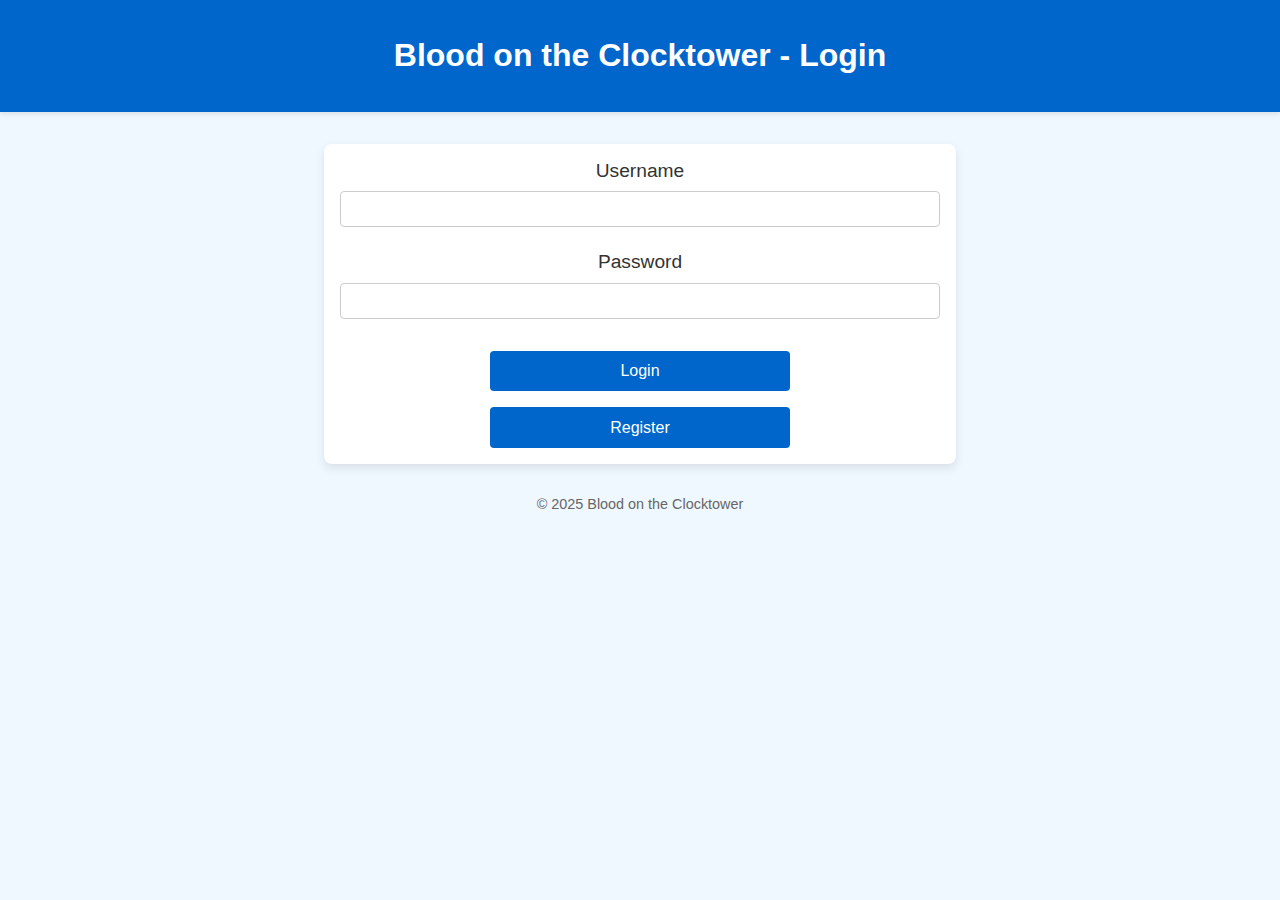
<file: index.html>
<!DOCTYPE html>
<html lang="en">
<head>
    <meta charset="UTF-8">
    <title>Login</title>
    <link rel="stylesheet" href="styles.css">
</head>
<body>
    <header>
        <h1>Blood on the Clocktower - Login</h1>
    </header>

    <main>
        <form action="/login" method="post" class="form-container">
            <div class="form-group">
                <label for="username">Username</label>
                <input type="text" id="username" name="username" required>
            </div>

            <div class="form-group">
                <label for="password">Password</label>
                <input type="password" id="password" name="password" required>
            </div>

            <button type="submit" class="submit-btn">Login</button>
        </form>

        <div style="text-align:center; margin-top: 1em;">
            <button class="submit-btn" onclick="window.location.href='register.html'">Register</button>
        </div>
    </main>

    <footer>
        &copy; 2025 Blood on the Clocktower
    </footer>
</body>
</html>
</file>
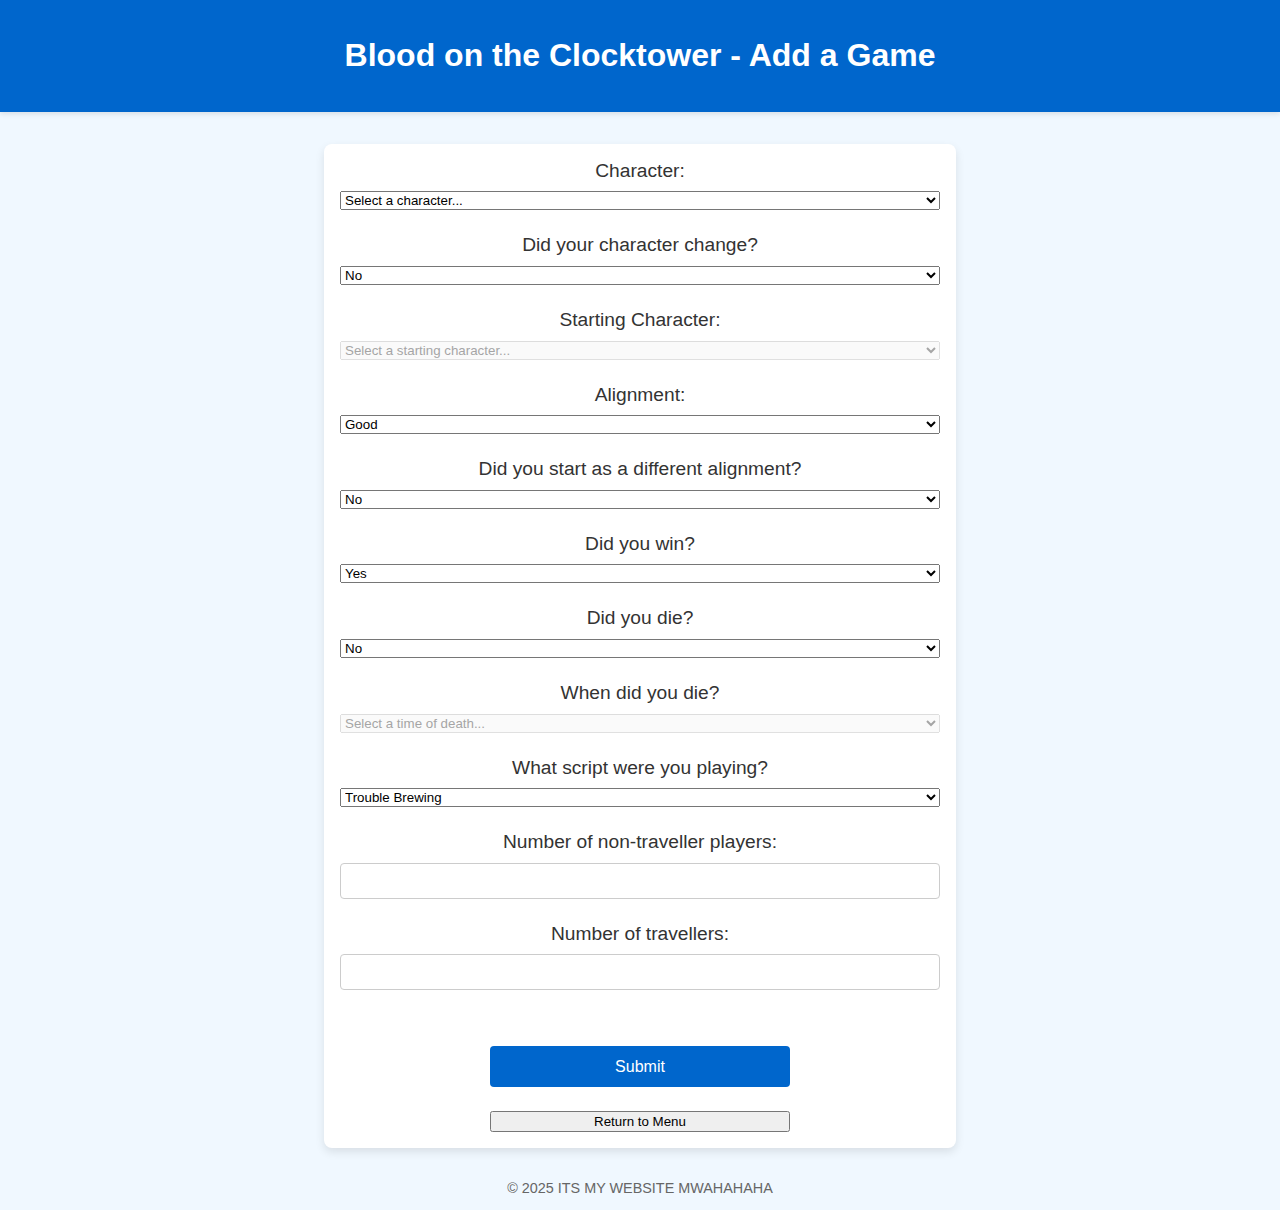
<file: addgame.html>
<!DOCTYPE html>
<html lang="en">
<head>
    <meta charset="UTF-8">
    <meta name="viewport" content="width=device-width, initial-scale=1.0">
    <title>Add a Game</title>
    <link rel="stylesheet" href="styles.css">

    <script>
        document.addEventListener("DOMContentLoaded", function () {
            fetch("character_type.csv")
                .then(response => response.text())
                .then(data => {
                    const lines = data.split("\n");
                    const dropdowns = document.querySelectorAll(".character-dropdown"); // Select all dropdowns
                    let currentOptGroup = null;

                    lines.forEach(line => {
                        const values = line.split(",").map(value => value.replace(/"/g, "").trim()); // Remove all quotes

                        if (values.length > 1) {
                            // Create a new optgroup
                            currentOptGroup = document.createElement("optgroup");
                            currentOptGroup.label = values[0];

                            dropdowns.forEach(select => {
                                const optGroupClone = currentOptGroup.cloneNode(true);
                                select.appendChild(optGroupClone);
                            });

                            // Add characters under the optgroup
                            values.slice(1).forEach(character => {
                                let option = document.createElement("option");
                                option.value = character;
                                option.textContent = character;

                                dropdowns.forEach(select => {
                                    select.appendChild(option.cloneNode(true));
                                });
                            });
                        }
                    });
                })
                .catch(error => console.error("Error loading characters:", error));
        });
       
        function toggleField(triggerId, targetId, disableValue) {
            var trigger = document.getElementById(triggerId);
            var target = document.getElementById(targetId);

            if (trigger.value === disableValue) {
                target.disabled = true;
                target.value = ""; // Clears the field
            } else {
                target.disabled = false;
            }
        }
    </script>

</head>
<body>
    <header>
        <h1>Blood on the Clocktower - Add a Game</h1>
    </header>
    <main>
        <form action="/submit" method="post" class="form-container">
            <div class="form-group">
                <label for="character">Character:</label>
                <select name="character" class="character-dropdown">
                    <option value="">Select a character...</option>
                </select>
            </div>

            <div class="form-group">
                <label for="character_change">Did your character change?</label>
                <select id="character_change" name="character_change" onchange="toggleField('character_change', 'starting_character', 'False')">
                    <option value="True">Yes</option>
                    <option value="False" selected>No</option>
                </select>
            </div>
            <div class="form-group">
                <label for="starting_character">Starting Character:</label>
                <select id="starting_character" name="starting_character" class="character-dropdown" disabled>
                    <option value="">Select a starting character...</option>
                </select>
            </div>

            <div class="form-group">
                <label for="alignment">Alignment:</label>
                <select id="alignment" name="alignment" required>
                    <option value="Good">Good</option>
                    <option value="Evil">Evil</option>
                </select>
            </div>


            <div class="form-group">
                <label for="alignment_change">Did you start as a different alignment?</label>
                <select id="alignment_change" name="alignment_change" required>
                    <option value="True">Yes</option>
                    <option value="False" selected>No</option>
                </select>
            </div>

            <div class="form-group">
                <label for="win">Did you win?</label>
                <select id="win" name="win" required>
                    <option value="True">Yes</option>
                    <option value="False">No</option>
                </select>
            </div>

            <div class="form-group">
                <label for="death">Did you die?</label>
                <select id="death" name="death" onchange="toggleField('death', 'death_type', 'False')" required>
                    <option value=True>Yes</option>
                    <option value=False selected>No</option>
                </select>
            </div>

            <div class="form-group">
                <label for="death_type">When did you die?</label>
                <select id="death_type" name="death_type" disabled>
                    <option value="">Select a time of death...</option>
                    <option value="Day">Day</option>
                    <option value="Night">Night</option>
                </select>
            </div>

            <div class="form-group">
                <label for="script_type">What script were you playing?</label>
                <select id="script_type" name="script_type" required>
                    <option value="tb">Trouble Brewing</option>
                    <option value="bmr">Bad Moon Rising</option>
                    <option value="snv">Sects and Violets</option>
                    <option value="custom">Custom</option>
                </select>
            </div>

            <div class="form-group">
                <label for="player_count">Number of non-traveller players:</label>
                <input type="number" id="player_count" name="player_count" min="5" max="15" required>
            </div>

            <div class="form-group">
                <label for="traveller_count">Number of travellers:</label>
                <input type="number" id="traveller_count" name="traveller_count" min="0" max="100" required>
            </div>

            <div id="error-message" style="color: red; text-align: center;">
                <script>
                    const params = new URLSearchParams(window.location.search);
                    if (params.has('login_error')) {
                        document.write("Invalid submission. Please try again.");
                    }
                </script>
            </div>

            <button type="submit" class="submit-btn">Submit</button>
            <button type="return" onclick="window.location.href='mainpage.html'">Return to Menu</button>
        </form>
    </main>
    <footer>
        <p>&copy; 2025 ITS MY WEBSITE MWAHAHAHA</p>
    </footer>
</body>
</html>
</file>
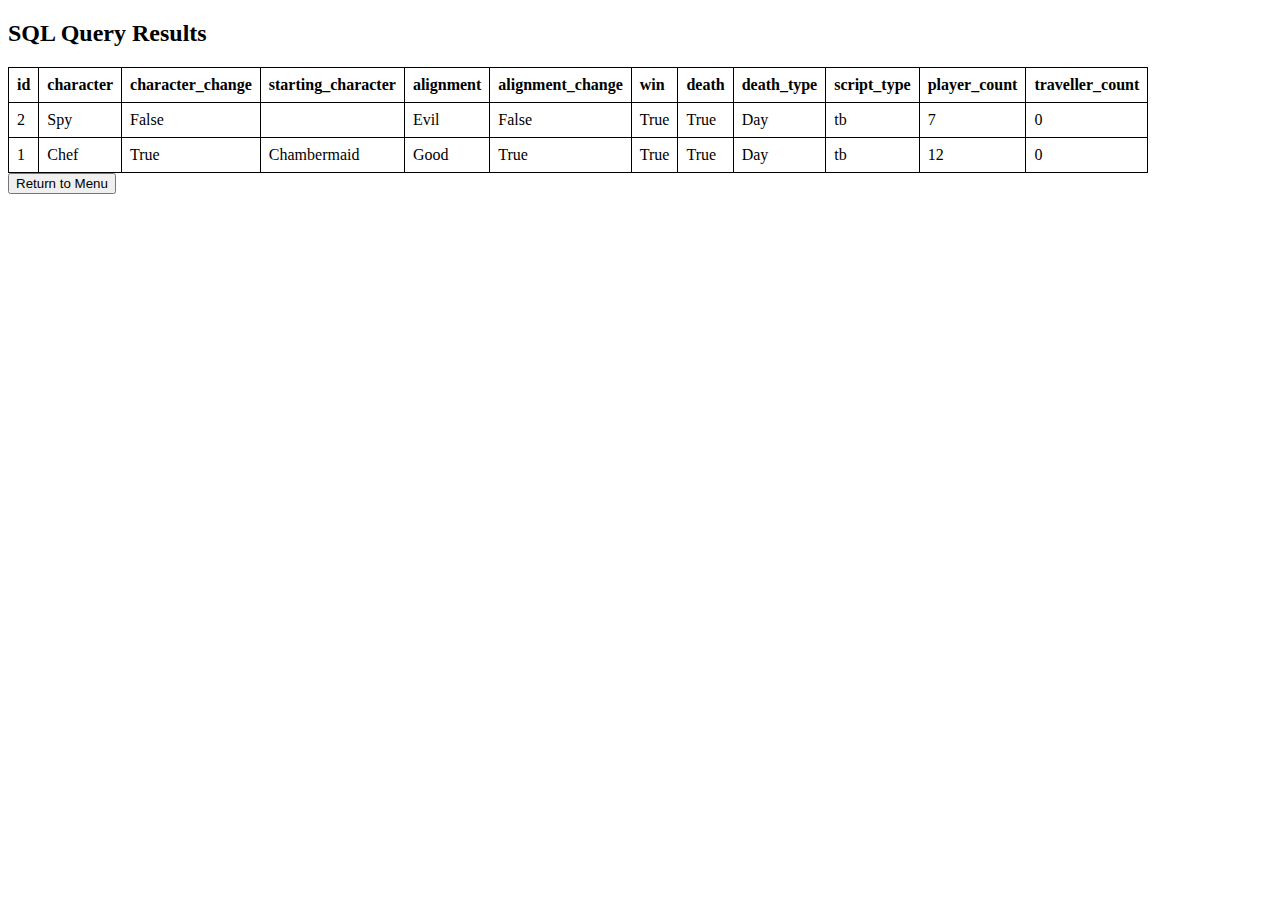
<file: blankpage.html>
<!DOCTYPE html>
            <html>
            <head>
                <title>SQL Query Results</title>
                <style>
                    table { border-collapse: collapse; width: 50%; }
                    th, td { border: 1px solid black; padding: 8px; text-align: left; }
                </style>
            </head>
            <body>
                <h2>SQL Query Results</h2>
                <table class="dataframe table table-striped">
  <thead>
    <tr style="text-align: center;">
      <th>id</th>
      <th>character</th>
      <th>character_change</th>
      <th>starting_character</th>
      <th>alignment</th>
      <th>alignment_change</th>
      <th>win</th>
      <th>death</th>
      <th>death_type</th>
      <th>script_type</th>
      <th>player_count</th>
      <th>traveller_count</th>
    </tr>
  </thead>
  <tbody>
    <tr>
      <td>2</td>
      <td>Spy</td>
      <td>False</td>
      <td></td>
      <td>Evil</td>
      <td>False</td>
      <td>True</td>
      <td>True</td>
      <td>Day</td>
      <td>tb</td>
      <td>7</td>
      <td>0</td>
    </tr>
    <tr>
      <td>1</td>
      <td>Chef</td>
      <td>True</td>
      <td>Chambermaid</td>
      <td>Good</td>
      <td>True</td>
      <td>True</td>
      <td>True</td>
      <td>Day</td>
      <td>tb</td>
      <td>12</td>
      <td>0</td>
    </tr>
  </tbody>
</table>
                <button onclick="window.location.href='mainpage.html'">Return to Menu</button>
            </body>
            </html>
</file>
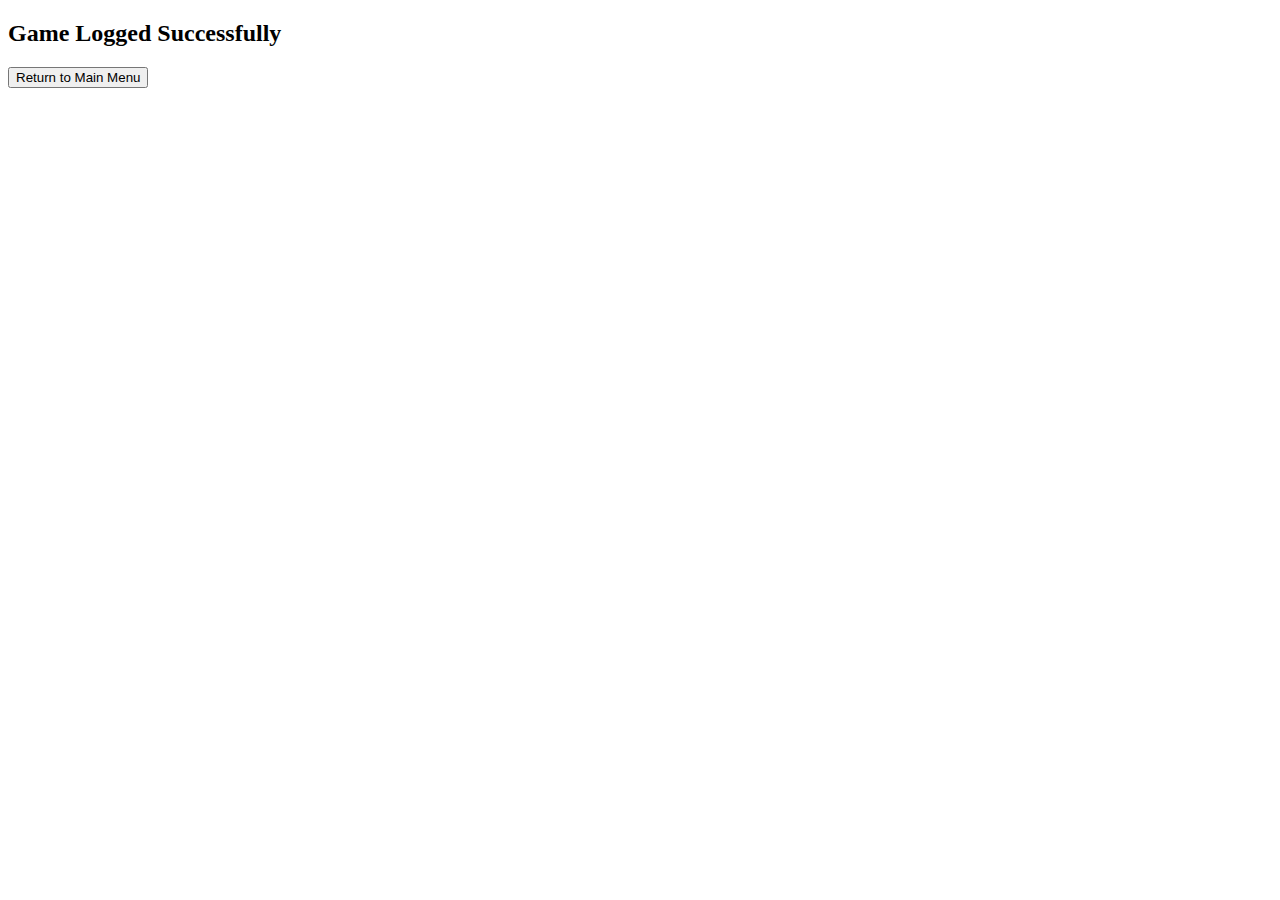
<file: confirmation.html>
<!DOCTYPE html>
<html lang="en">
<head>
    <meta charset="UTF-8">
    <title>Game Logged Successfully</title>
</head>
<body>
    <h2>Game Logged Successfully</h2>
    <button onclick="window.location.href='mainpage.html'">Return to Main Menu</button>
</body>
</html>
</file>
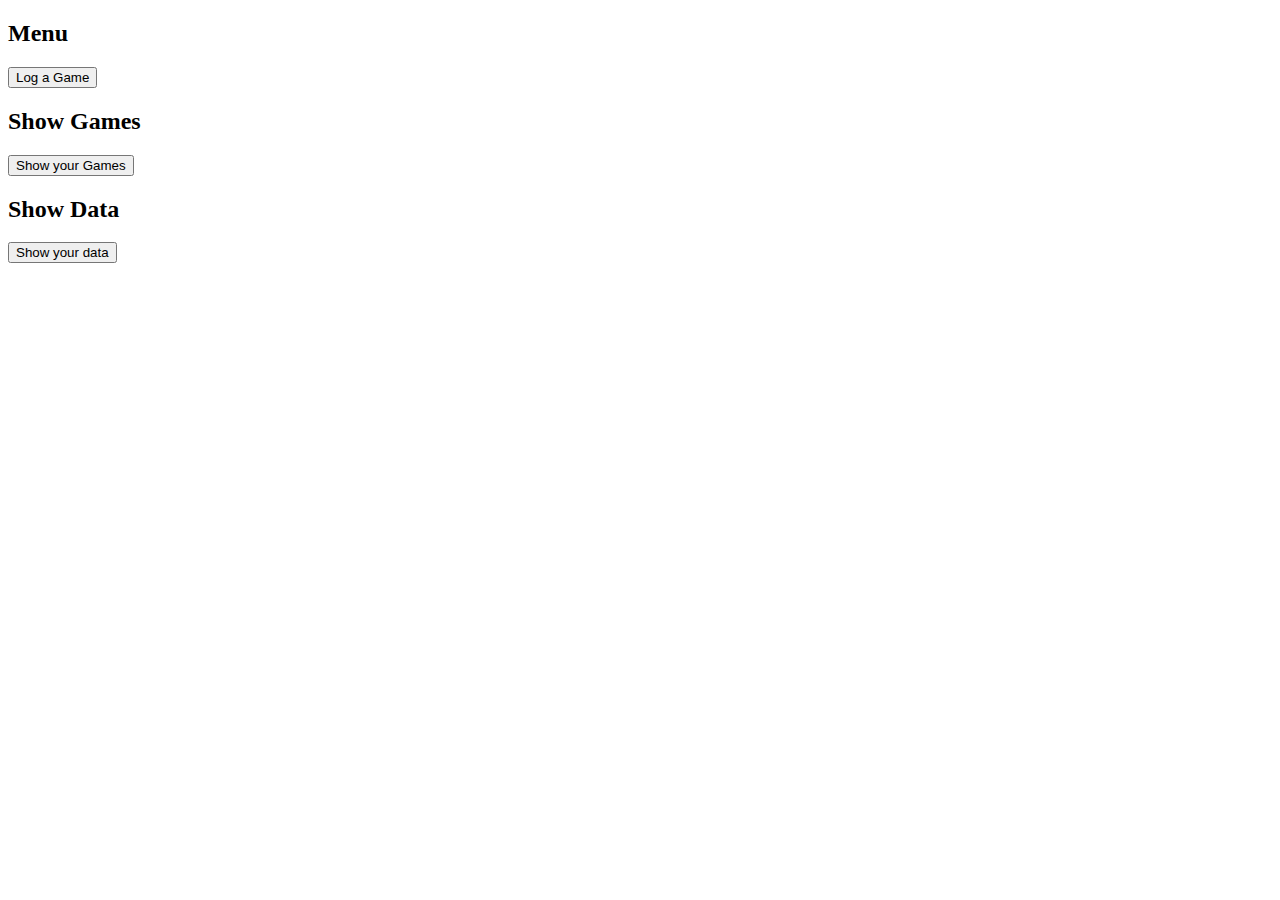
<file: mainpage.html>
<!DOCTYPE html>
<html lang="en">
<head>
    <meta charset="UTF-8">
    <title>Main Page</title>
    <script>
        function callReload() {
            fetch('/run_function.html')  // Send request to Python server
        }
        function callData() {
            fetch('/get_data.html')  // Send request to Python server
        }
    window.onload = function() {
            sessionStorage.setItem("reloadedback", "false");
            console.log("reloadedback reset to false");
        };
    </script>
</head>
<body>
    <h2>Menu</h2>
    <button onclick="window.location.href='addgame.html'">Log a Game</button>
    <h2>Show Games</h2>
    <button onclick="callReload(); window.location.href='tablegame.html';">Show your Games</button>
    <h2>Show Data</h2>
    <button onclick="callData(); window.location.href='showdata.html';">Show your data</button>
</body>
</html>
</file>
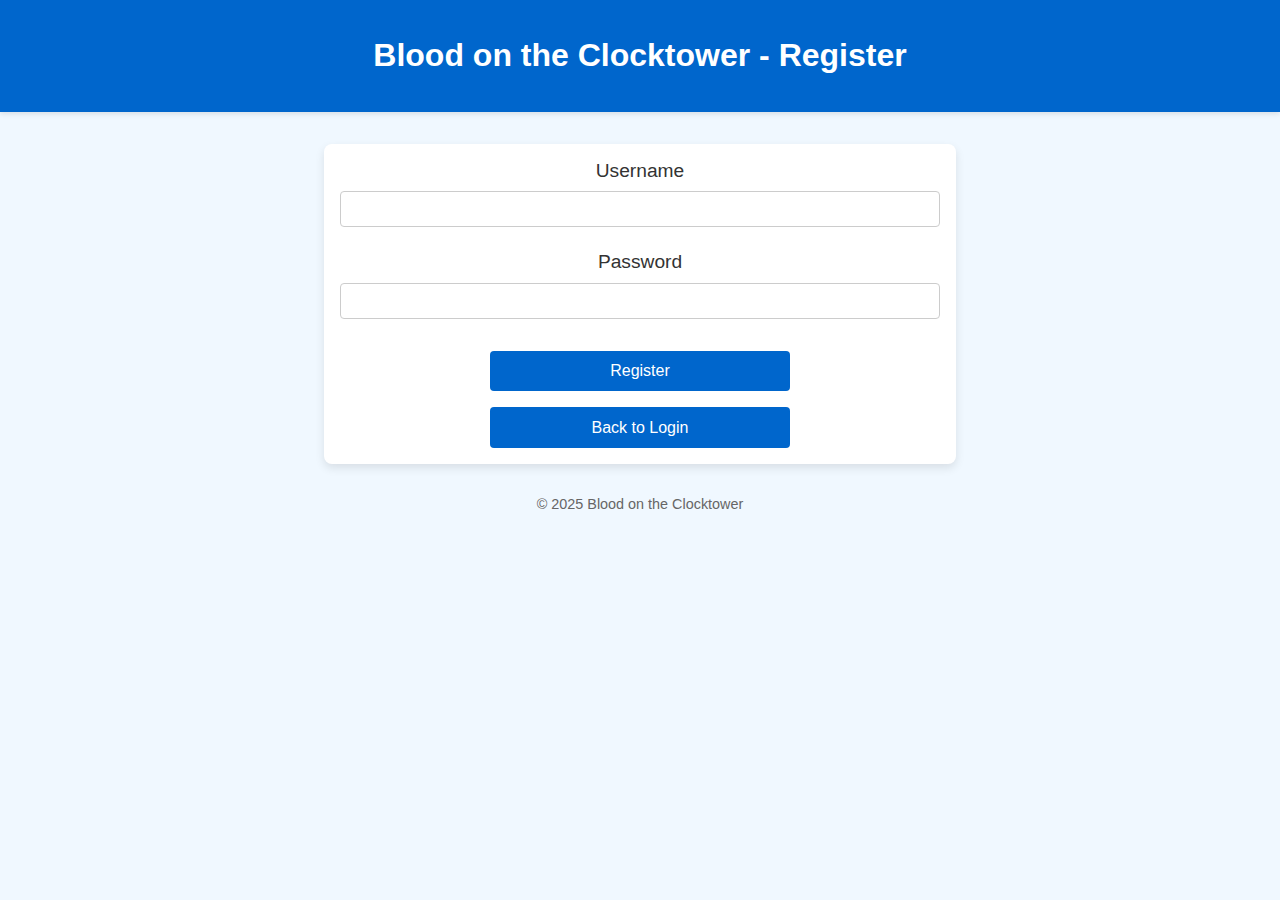
<file: register.html>
<!DOCTYPE html>
<html lang="en">
<head>
    <meta charset="UTF-8">
    <title>Register</title>
    <link rel="stylesheet" href="styles.css">
</head>
<body>
    <header>
        <h1>Blood on the Clocktower - Register</h1>
    </header>

    <main>
        <div id="error-message" style="display:none; color:red; text-align:center; margin-bottom:1em;">
        Registration failed. Please try again.
        </div>
        <form action="/register" method="post" class="form-container">
            <div class="form-group">
                <label for="username">Username</label>
                <input type="text" id="username" name="username" required>
            </div>

            <div class="form-group">
                <label for="password">Password</label>
                <input type="password" id="password" name="password" required>
            </div>

            <button type="submit" class="submit-btn">Register</button>
        </form>

        <div style="text-align:center; margin-top: 1em;">
            <button class="submit-btn" onclick="window.location.href='index.html'">Back to Login</button>
        </div>
    </main>

    <footer>
        &copy; 2025 Blood on the Clocktower
    </footer>
</body>
</html>
</file>
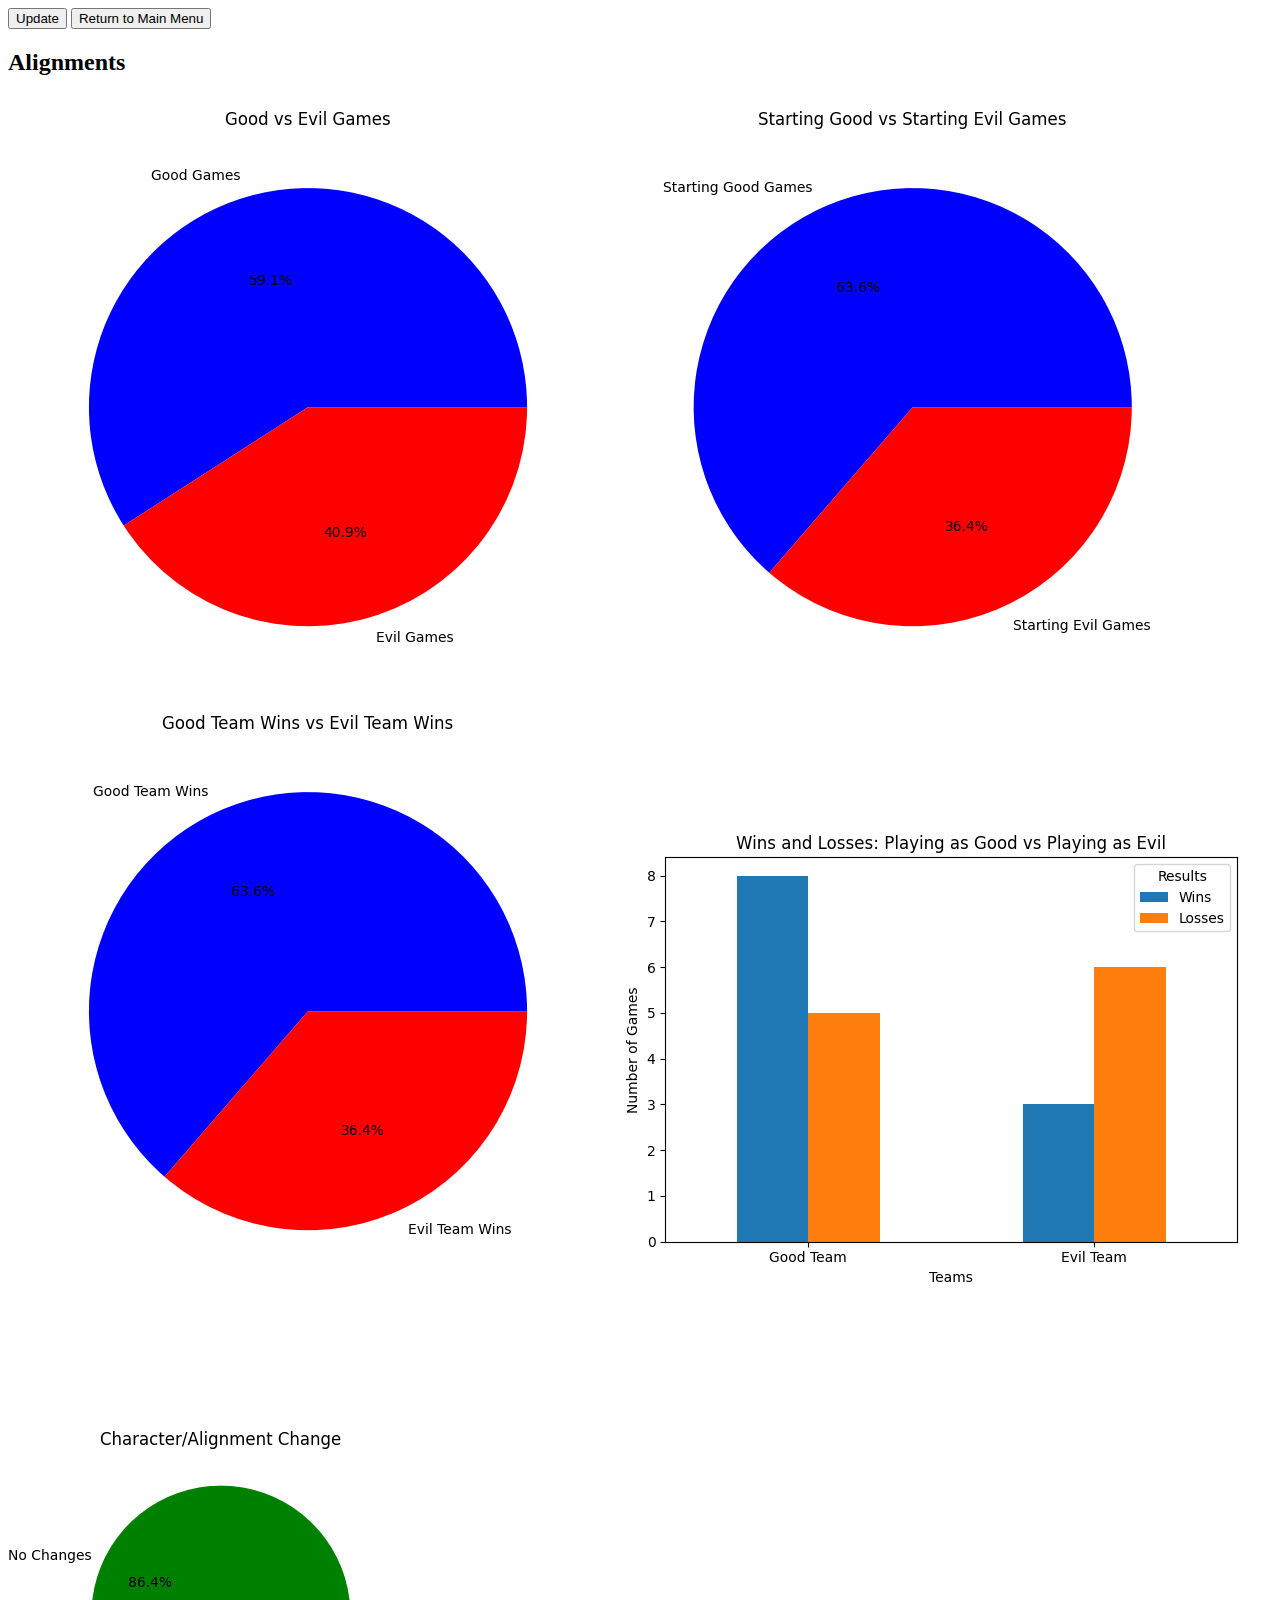
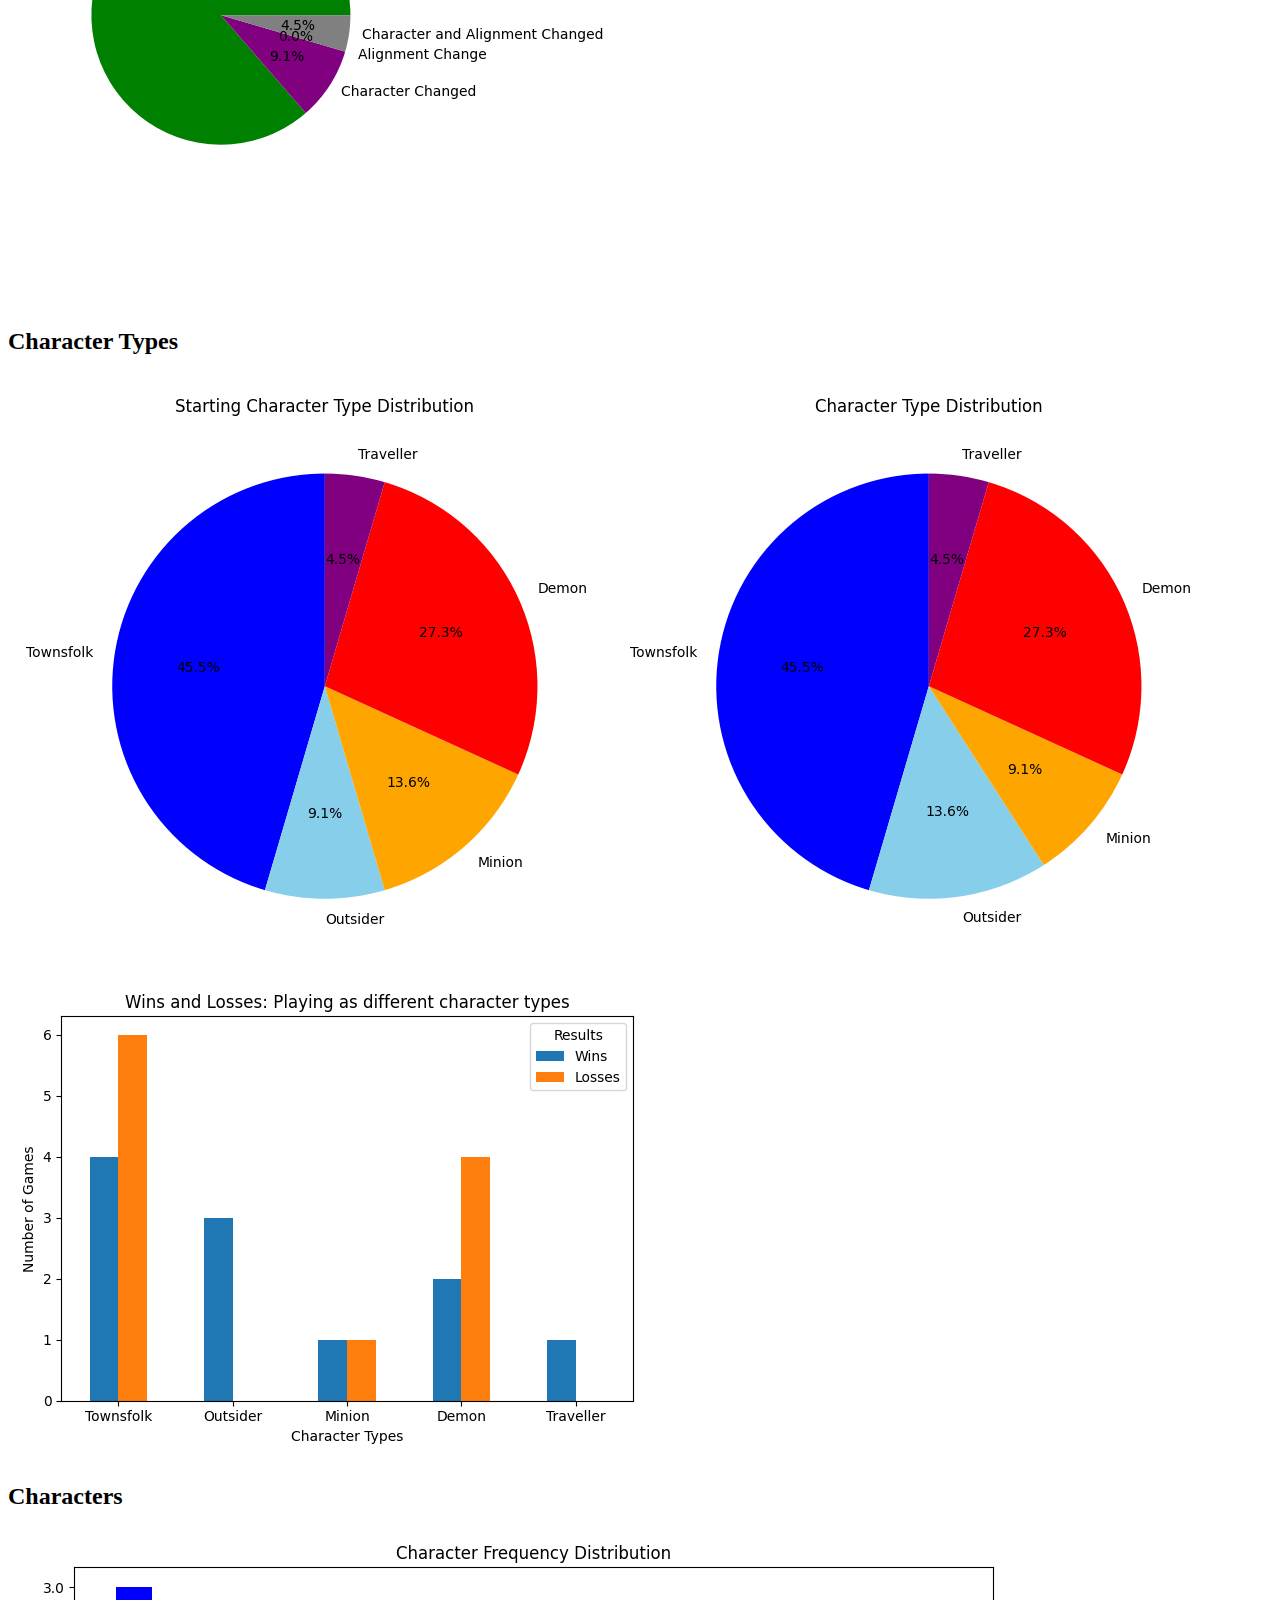
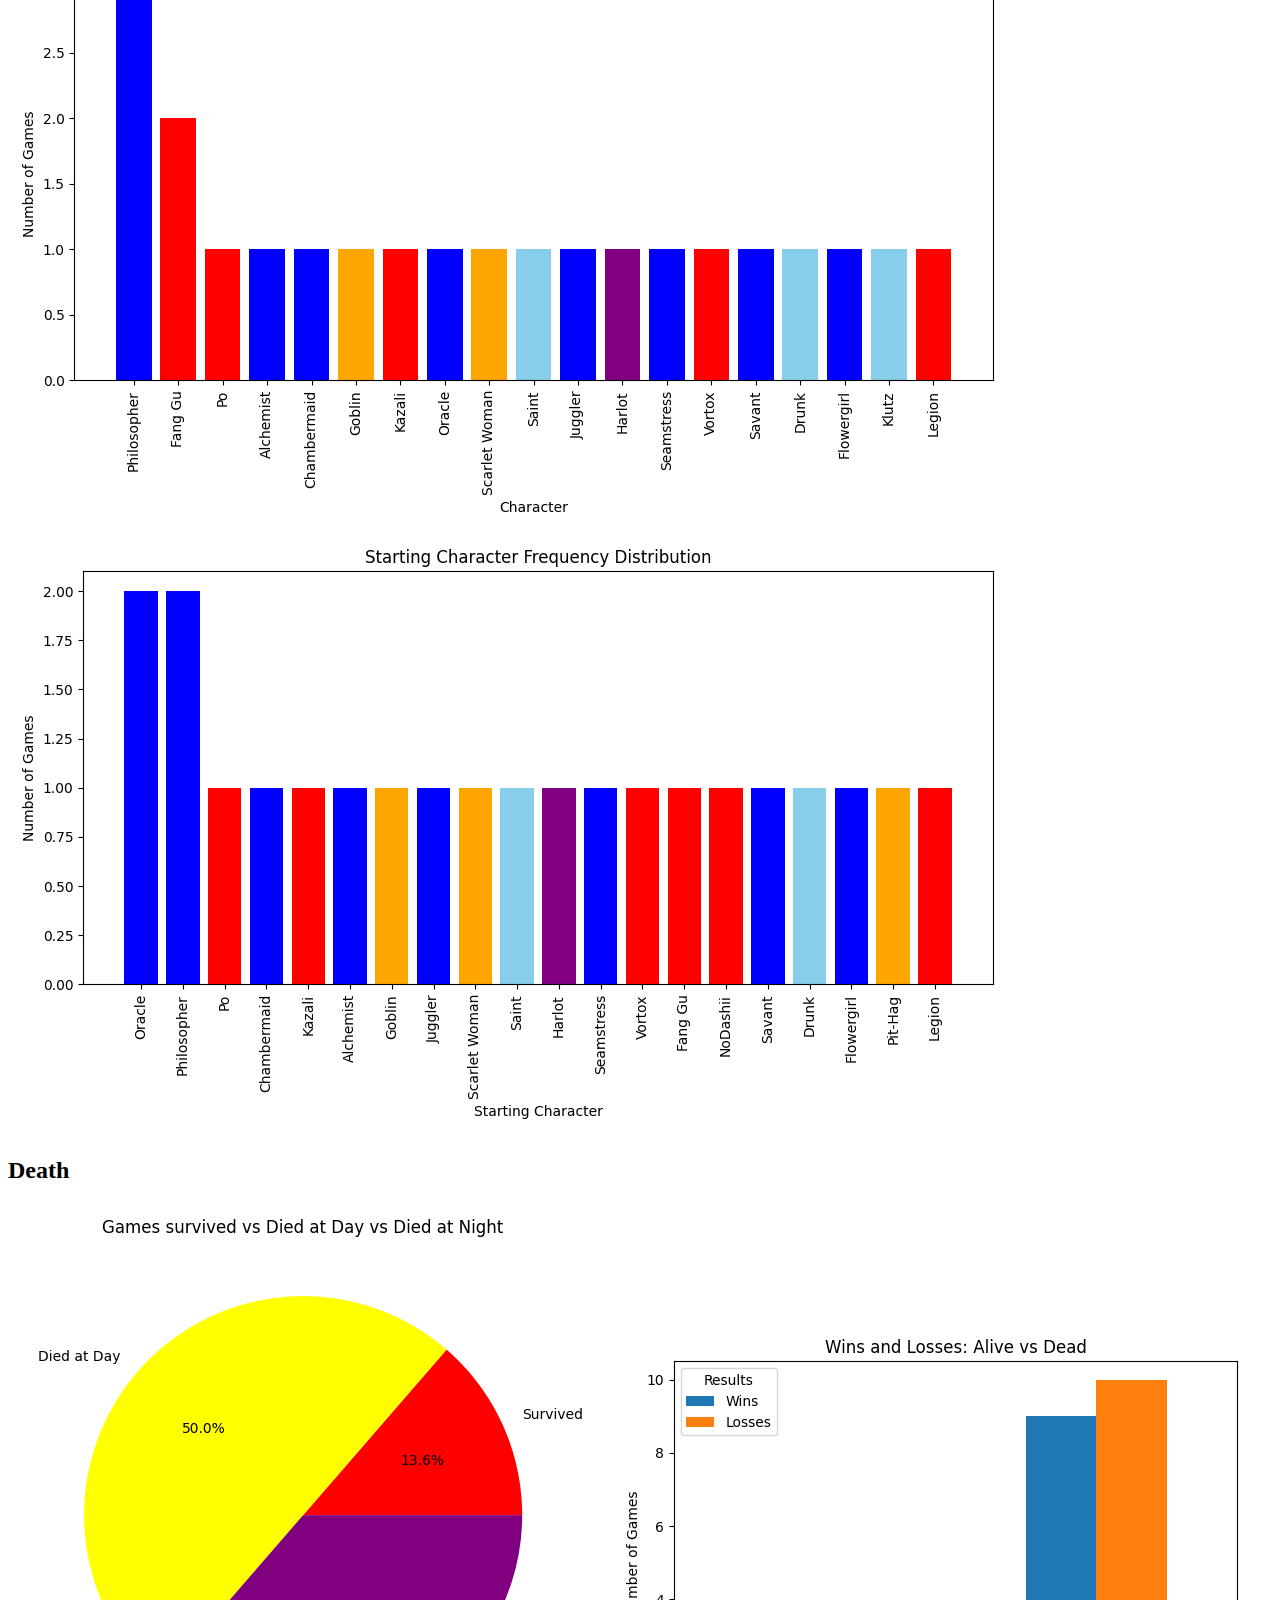
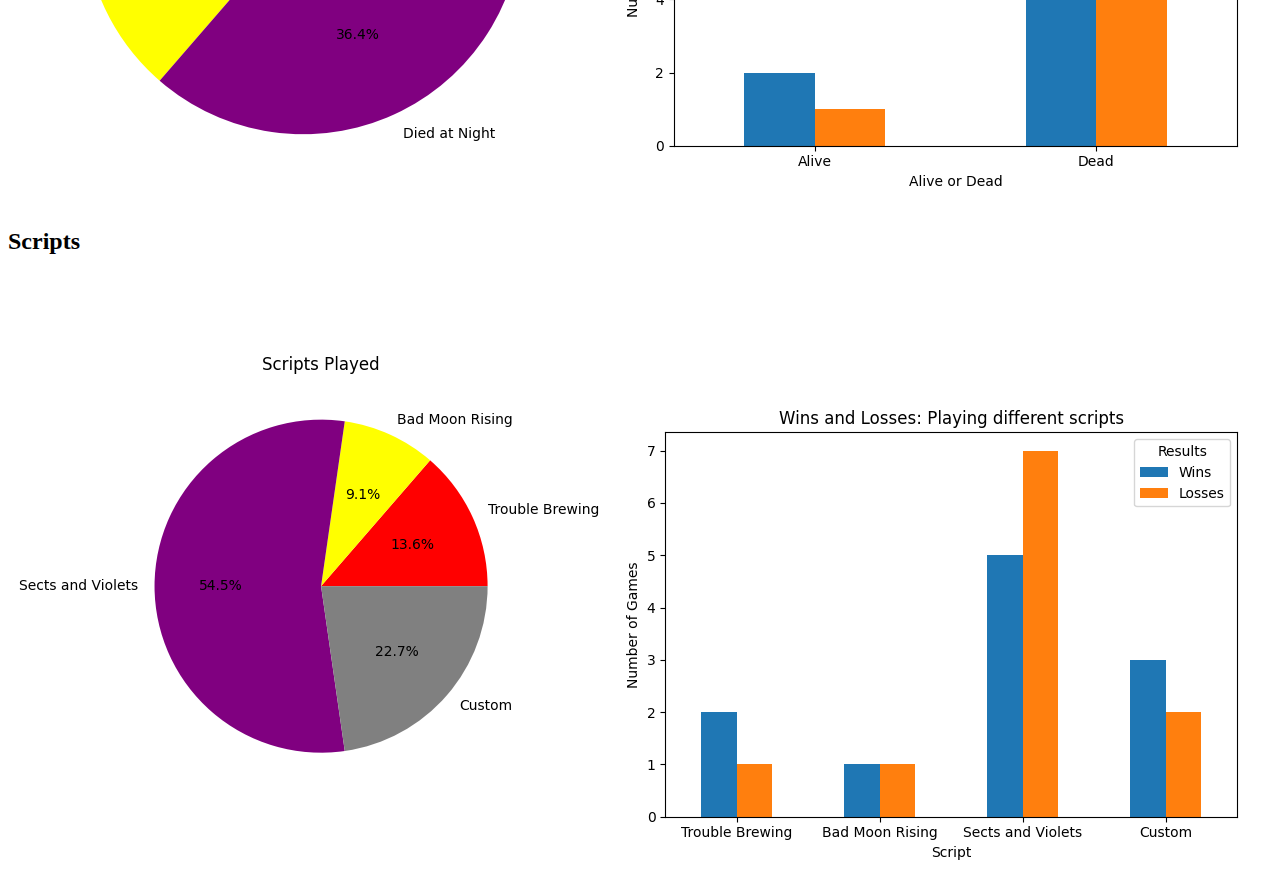
<file: showdata.html>
<!DOCTYPE html>
<html lang="en">
<head>
    <meta charset="UTF-8">
    <title>Main Page</title>
    <script>
        function callData() {
            fetch('/get_info.html')
            .then(response => response.json())
            .then(data => console.log("Server response:", data))
            .catch(error => console.error("Error:", error));
        }
        function refreshWithCacheBust() {
            callData(); // If you still want to fetch data before reloading
            const url = window.location.href.split('?')[0]; // Strip existing query params
            window.location.href = url + "?cacheBust=" + new Date().getTime();
        }
        window.onload = function () {
            if (!localStorage.getItem("reloaded")) {
            localStorage.setItem("reloaded", "true");
            refreshWithCacheBust
            }
        };
    </script>
</head>
<body>
    <div style="margin-bottom: 20px;">
        <button onclick="refreshWithCacheBust()">Update</button> 
        <button onclick="window.location.href='mainpage.html'">Return to Main Menu</button>
    </div>
    <h2>Alignments</h2>
    <img src="graphs/good_vs_evil_games.png" alt="Good vs Evil Games">
    <img src="graphs/starting_good_vs_starting_evil_games.png" alt="Good vs Evil Games">
    <img src="graphs/good_team_wins_vs_evil_team_wins.png" alt="Good Team Wins vs Evil Team Wins">
    <img src="graphs/wins_losses_alignment.png" alt="Wins/Losses as Good vs Wins/Losses as Evil">
    <img src="graphs/character_alignment_change.png" alt="Aligmment/Character Changes">
    <h2>Character Types</h2>
    <img src="graphs/starting_character_type_distribution.png" alt="Starting Character Type Distribution">
    <img src="graphs/character_type_distribution.png" alt="Character Type Distribution">
    <img src="graphs/wins_losses_character_type.png" alt="Character Type Wins/Losses">
    <h2>Characters</h2>
    <img src="graphs/character_frequency.png" alt="Character Played Distribution">
    <img src="graphs/starting_character_frequency.png" alt="Starting Character Played Distribution">
    <h2>Death</h2>
    <img src="graphs/death_type.png" alt="Games survived vs Died at Day vs Died at Night">
    <img src="graphs/wins_losses_death_status.png" alt="Wins/Losses while alive/dead">
    <h2>Scripts</h2>
    <img src="graphs/scripts_played.png" alt="Scripts Played">
    <img src="graphs/wins_losses_scripts.png" alt="Wins/Losses on each script">

</body>
</html>
</file>
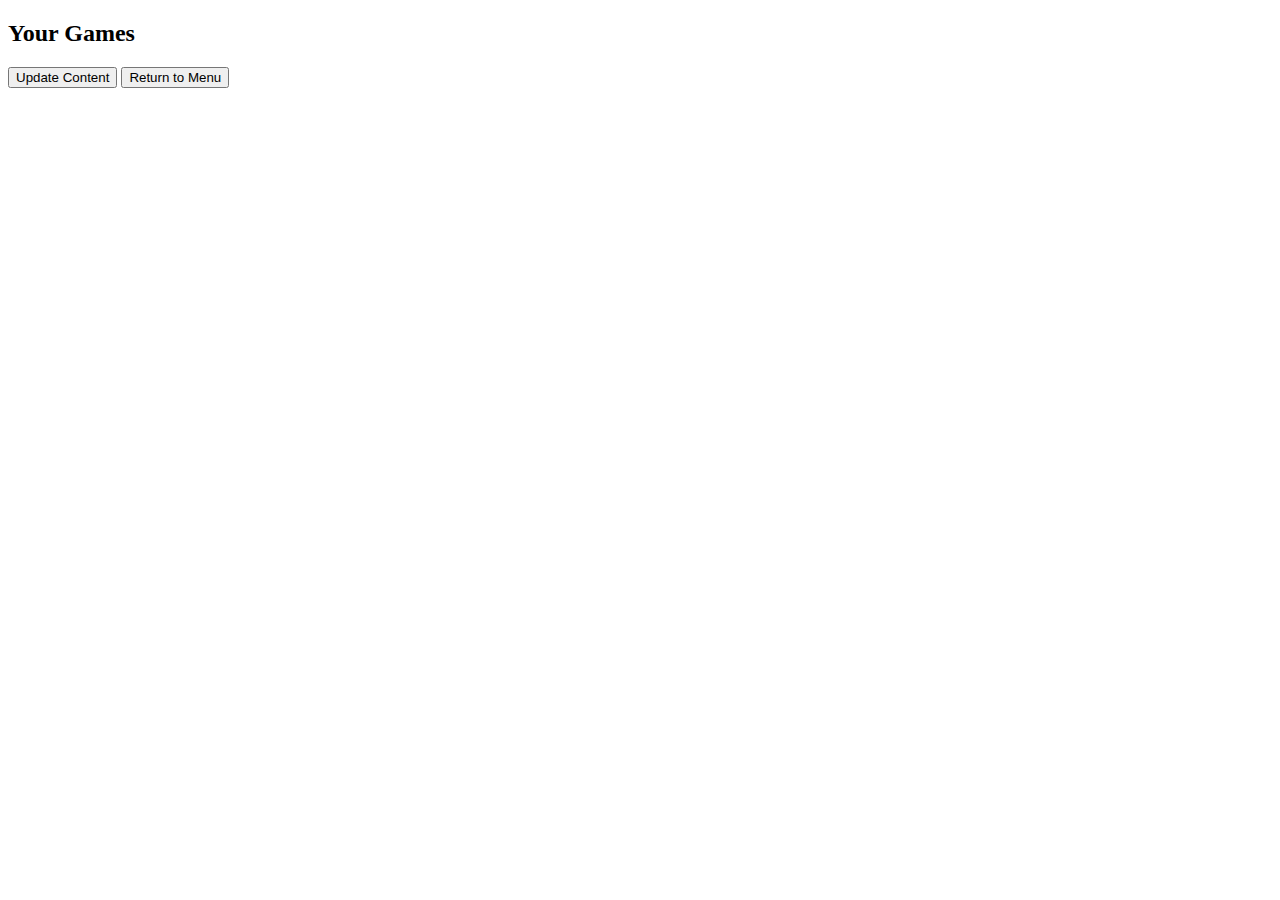
<file: tablegame.html>
<!DOCTYPE html>
    <html>
    <head>
        <title>Your Games</title>
                <style>
                    table { border-collapse: collapse; width: 50%; }
                    th, td { border: 1px solid black; padding: 8px; text-align: left; }
                </style>
                <script>
                    function deleteRow(rowId) {
                        fetch("/delete", {
                            method: "POST",
                            headers: {
                                "Content-Type": "application/json"
                            },
                            body: JSON.stringify({ id: rowId })
                        })
                        .then(response => response.text())
                        .then(data => console.log(`Deleted row ${rowId}: ${data}`));
                    }

                    function updateContent() {
                        fetch("updated_content.html")
                            .then(response => response.text())
                            .then(data => {
                                document.getElementById("content").innerHTML = data;
                            });
                    }
                    
                    function callReload() {
                        fetch('/run_function.html')  // Send request to Python server
                    }
                </script>
            </head>
            <body>
                <h2>Your Games</h2>
                    <div id="content">
                    <!-- Dynamically updated with games here -->
                    </div>
                <div style="margin-top: 20px;">
                    <button onclick="callReload();updateContent();">Update Content</button>
                    <button onclick="window.location.href='mainpage.html'">Return to Menu</button>
                </div>
            </body>
            </html>
</file>
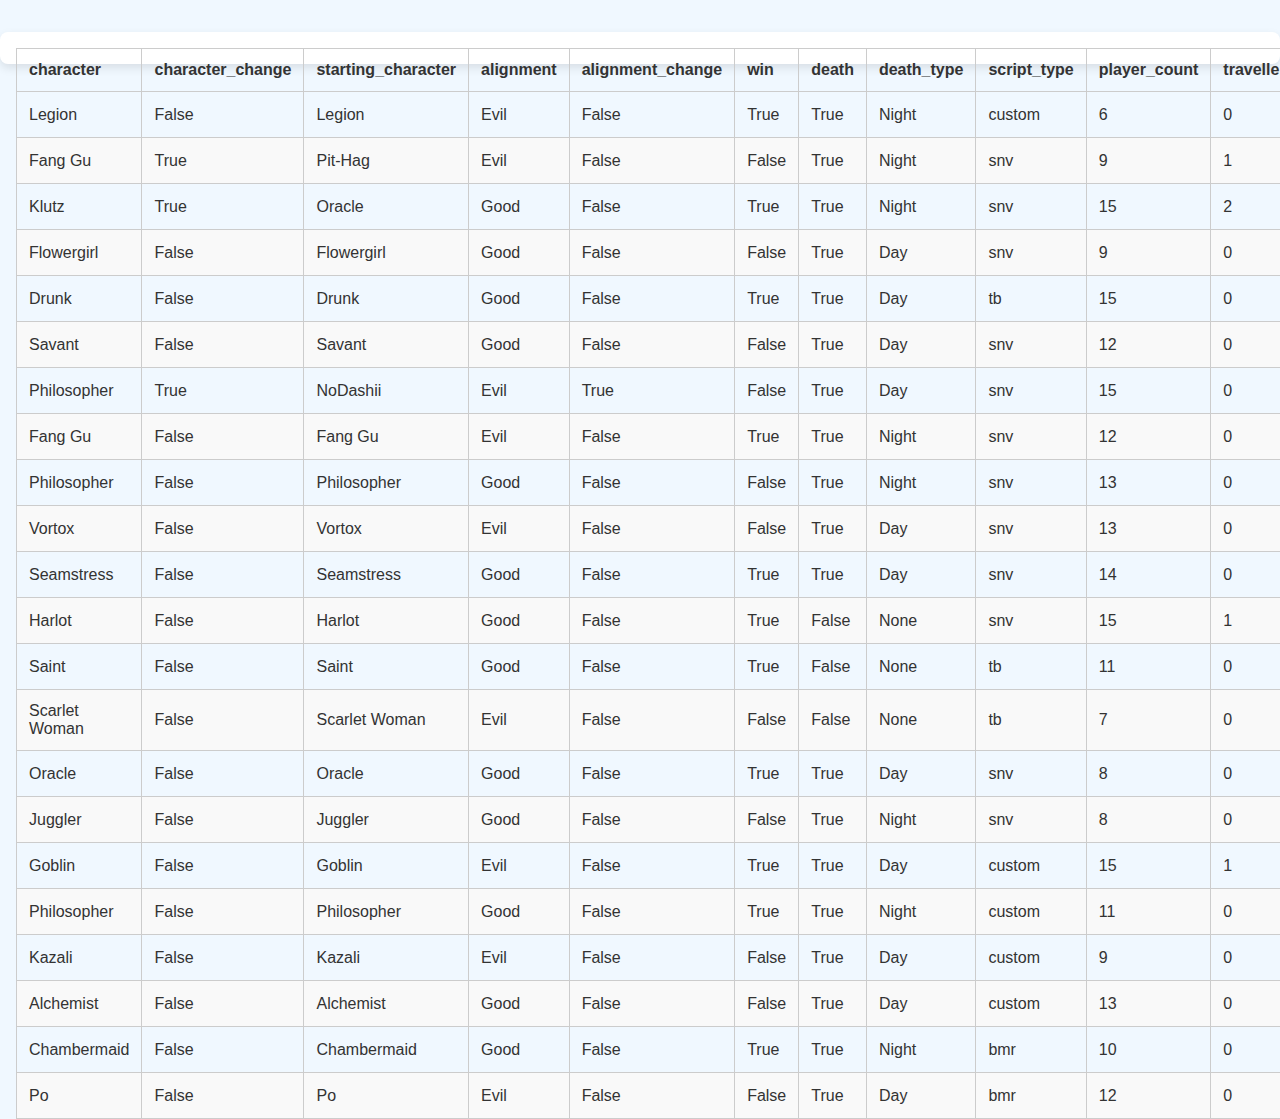
<file: updated_content.html>
<!DOCTYPE html>
                <html>
                <head>
                    <meta charset="UTF-8">
                    <title>Game Data</title>
                    <link rel="stylesheet" href="styles.css">
                    <style>
                        .table-striped th:nth-child(1),
                        .table-striped td:nth-child(1),
                        .table-striped th:nth-child(2),
                        .table-striped td:nth-child(2) {
                            display: none;
                        }
                        
                        table {
                            float: left;
                            width: 100%;
                            border-collapse: collapse;
                            margin-left: 0;
                            margin-right: auto;
                        }

                        th, td {
                            padding: 0.75em;
                            border: 1px solid #ccc;
                            text-align: left;
                        }

                        tr:nth-child(even) {
                            background-color: #f9f9f9;
                        }

                        tr:hover {
                            background-color: #e6f7ff;
                        }
                    </style>
                </head>
                <body>
                    <main class="table">
                        <table class="dataframe table table-striped">
  <thead>
    <tr style="text-align: center;">
      <th>id</th>
      <th>username</th>
      <th>character</th>
      <th>character_change</th>
      <th>starting_character</th>
      <th>alignment</th>
      <th>alignment_change</th>
      <th>win</th>
      <th>death</th>
      <th>death_type</th>
      <th>script_type</th>
      <th>player_count</th>
      <th>traveller_count</th>
      <th>Delete</th>
    </tr>
  </thead>
  <tbody>
    <tr>
      <td>27</td>
      <td>username</td>
      <td>Legion</td>
      <td>False</td>
      <td>Legion</td>
      <td>Evil</td>
      <td>False</td>
      <td>True</td>
      <td>True</td>
      <td>Night</td>
      <td>custom</td>
      <td>6</td>
      <td>0</td>
      <td><button onclick="deleteRow(27);callReload();updateContent();">Delete</button></td>
    </tr>
    <tr>
      <td>26</td>
      <td>username</td>
      <td>Fang Gu</td>
      <td>True</td>
      <td>Pit-Hag</td>
      <td>Evil</td>
      <td>False</td>
      <td>False</td>
      <td>True</td>
      <td>Night</td>
      <td>snv</td>
      <td>9</td>
      <td>1</td>
      <td><button onclick="deleteRow(26);callReload();updateContent();">Delete</button></td>
    </tr>
    <tr>
      <td>25</td>
      <td>username</td>
      <td>Klutz</td>
      <td>True</td>
      <td>Oracle</td>
      <td>Good</td>
      <td>False</td>
      <td>True</td>
      <td>True</td>
      <td>Night</td>
      <td>snv</td>
      <td>15</td>
      <td>2</td>
      <td><button onclick="deleteRow(25);callReload();updateContent();">Delete</button></td>
    </tr>
    <tr>
      <td>24</td>
      <td>username</td>
      <td>Flowergirl</td>
      <td>False</td>
      <td>Flowergirl</td>
      <td>Good</td>
      <td>False</td>
      <td>False</td>
      <td>True</td>
      <td>Day</td>
      <td>snv</td>
      <td>9</td>
      <td>0</td>
      <td><button onclick="deleteRow(24);callReload();updateContent();">Delete</button></td>
    </tr>
    <tr>
      <td>23</td>
      <td>username</td>
      <td>Drunk</td>
      <td>False</td>
      <td>Drunk</td>
      <td>Good</td>
      <td>False</td>
      <td>True</td>
      <td>True</td>
      <td>Day</td>
      <td>tb</td>
      <td>15</td>
      <td>0</td>
      <td><button onclick="deleteRow(23);callReload();updateContent();">Delete</button></td>
    </tr>
    <tr>
      <td>22</td>
      <td>username</td>
      <td>Savant</td>
      <td>False</td>
      <td>Savant</td>
      <td>Good</td>
      <td>False</td>
      <td>False</td>
      <td>True</td>
      <td>Day</td>
      <td>snv</td>
      <td>12</td>
      <td>0</td>
      <td><button onclick="deleteRow(22);callReload();updateContent();">Delete</button></td>
    </tr>
    <tr>
      <td>21</td>
      <td>username</td>
      <td>Philosopher</td>
      <td>True</td>
      <td>NoDashii</td>
      <td>Evil</td>
      <td>True</td>
      <td>False</td>
      <td>True</td>
      <td>Day</td>
      <td>snv</td>
      <td>15</td>
      <td>0</td>
      <td><button onclick="deleteRow(21);callReload();updateContent();">Delete</button></td>
    </tr>
    <tr>
      <td>20</td>
      <td>username</td>
      <td>Fang Gu</td>
      <td>False</td>
      <td>Fang Gu</td>
      <td>Evil</td>
      <td>False</td>
      <td>True</td>
      <td>True</td>
      <td>Night</td>
      <td>snv</td>
      <td>12</td>
      <td>0</td>
      <td><button onclick="deleteRow(20);callReload();updateContent();">Delete</button></td>
    </tr>
    <tr>
      <td>19</td>
      <td>username</td>
      <td>Philosopher</td>
      <td>False</td>
      <td>Philosopher</td>
      <td>Good</td>
      <td>False</td>
      <td>False</td>
      <td>True</td>
      <td>Night</td>
      <td>snv</td>
      <td>13</td>
      <td>0</td>
      <td><button onclick="deleteRow(19);callReload();updateContent();">Delete</button></td>
    </tr>
    <tr>
      <td>18</td>
      <td>username</td>
      <td>Vortox</td>
      <td>False</td>
      <td>Vortox</td>
      <td>Evil</td>
      <td>False</td>
      <td>False</td>
      <td>True</td>
      <td>Day</td>
      <td>snv</td>
      <td>13</td>
      <td>0</td>
      <td><button onclick="deleteRow(18);callReload();updateContent();">Delete</button></td>
    </tr>
    <tr>
      <td>17</td>
      <td>username</td>
      <td>Seamstress</td>
      <td>False</td>
      <td>Seamstress</td>
      <td>Good</td>
      <td>False</td>
      <td>True</td>
      <td>True</td>
      <td>Day</td>
      <td>snv</td>
      <td>14</td>
      <td>0</td>
      <td><button onclick="deleteRow(17);callReload();updateContent();">Delete</button></td>
    </tr>
    <tr>
      <td>16</td>
      <td>username</td>
      <td>Harlot</td>
      <td>False</td>
      <td>Harlot</td>
      <td>Good</td>
      <td>False</td>
      <td>True</td>
      <td>False</td>
      <td>None</td>
      <td>snv</td>
      <td>15</td>
      <td>1</td>
      <td><button onclick="deleteRow(16);callReload();updateContent();">Delete</button></td>
    </tr>
    <tr>
      <td>14</td>
      <td>username</td>
      <td>Saint</td>
      <td>False</td>
      <td>Saint</td>
      <td>Good</td>
      <td>False</td>
      <td>True</td>
      <td>False</td>
      <td>None</td>
      <td>tb</td>
      <td>11</td>
      <td>0</td>
      <td><button onclick="deleteRow(14);callReload();updateContent();">Delete</button></td>
    </tr>
    <tr>
      <td>13</td>
      <td>username</td>
      <td>Scarlet Woman</td>
      <td>False</td>
      <td>Scarlet Woman</td>
      <td>Evil</td>
      <td>False</td>
      <td>False</td>
      <td>False</td>
      <td>None</td>
      <td>tb</td>
      <td>7</td>
      <td>0</td>
      <td><button onclick="deleteRow(13);callReload();updateContent();">Delete</button></td>
    </tr>
    <tr>
      <td>12</td>
      <td>username</td>
      <td>Oracle</td>
      <td>False</td>
      <td>Oracle</td>
      <td>Good</td>
      <td>False</td>
      <td>True</td>
      <td>True</td>
      <td>Day</td>
      <td>snv</td>
      <td>8</td>
      <td>0</td>
      <td><button onclick="deleteRow(12);callReload();updateContent();">Delete</button></td>
    </tr>
    <tr>
      <td>11</td>
      <td>username</td>
      <td>Juggler</td>
      <td>False</td>
      <td>Juggler</td>
      <td>Good</td>
      <td>False</td>
      <td>False</td>
      <td>True</td>
      <td>Night</td>
      <td>snv</td>
      <td>8</td>
      <td>0</td>
      <td><button onclick="deleteRow(11);callReload();updateContent();">Delete</button></td>
    </tr>
    <tr>
      <td>10</td>
      <td>username</td>
      <td>Goblin</td>
      <td>False</td>
      <td>Goblin</td>
      <td>Evil</td>
      <td>False</td>
      <td>True</td>
      <td>True</td>
      <td>Day</td>
      <td>custom</td>
      <td>15</td>
      <td>1</td>
      <td><button onclick="deleteRow(10);callReload();updateContent();">Delete</button></td>
    </tr>
    <tr>
      <td>9</td>
      <td>username</td>
      <td>Philosopher</td>
      <td>False</td>
      <td>Philosopher</td>
      <td>Good</td>
      <td>False</td>
      <td>True</td>
      <td>True</td>
      <td>Night</td>
      <td>custom</td>
      <td>11</td>
      <td>0</td>
      <td><button onclick="deleteRow(9);callReload();updateContent();">Delete</button></td>
    </tr>
    <tr>
      <td>8</td>
      <td>username</td>
      <td>Kazali</td>
      <td>False</td>
      <td>Kazali</td>
      <td>Evil</td>
      <td>False</td>
      <td>False</td>
      <td>True</td>
      <td>Day</td>
      <td>custom</td>
      <td>9</td>
      <td>0</td>
      <td><button onclick="deleteRow(8);callReload();updateContent();">Delete</button></td>
    </tr>
    <tr>
      <td>7</td>
      <td>username</td>
      <td>Alchemist</td>
      <td>False</td>
      <td>Alchemist</td>
      <td>Good</td>
      <td>False</td>
      <td>False</td>
      <td>True</td>
      <td>Day</td>
      <td>custom</td>
      <td>13</td>
      <td>0</td>
      <td><button onclick="deleteRow(7);callReload();updateContent();">Delete</button></td>
    </tr>
    <tr>
      <td>6</td>
      <td>username</td>
      <td>Chambermaid</td>
      <td>False</td>
      <td>Chambermaid</td>
      <td>Good</td>
      <td>False</td>
      <td>True</td>
      <td>True</td>
      <td>Night</td>
      <td>bmr</td>
      <td>10</td>
      <td>0</td>
      <td><button onclick="deleteRow(6);callReload();updateContent();">Delete</button></td>
    </tr>
    <tr>
      <td>5</td>
      <td>username</td>
      <td>Po</td>
      <td>False</td>
      <td>Po</td>
      <td>Evil</td>
      <td>False</td>
      <td>False</td>
      <td>True</td>
      <td>Day</td>
      <td>bmr</td>
      <td>12</td>
      <td>0</td>
      <td><button onclick="deleteRow(5);callReload();updateContent();">Delete</button></td>
    </tr>
  </tbody>
</table>
                    </main>
                </body>
                </html>
</file>
<file: styles.css>
/* General Reset */
body {
    margin: 0;
    font-family: Arial, sans-serif;
    background-color: #f0f8ff;
    color: #333;
}

/* Header Styles */
header {
    background-color: #0066cc;
    color: white;
    padding: 1em;
    text-align: center;
    box-shadow: 0 2px 5px rgba(0, 0, 0, 0.1);
}

h2 {
    text-align: center;
}

/* Main Content Styles */
main {
    max-width: 600px;
    margin: 2em auto;
    padding: 1em;
    background-color: white;
    border-radius: 8px;
    box-shadow: 0 4px 10px rgba(0, 0, 0, 0.1);
}

main.table {
    max-width: 1450px;
    margin: 2em auto;
    padding: 1em;
    background-color: white;
    border-radius: 8px;
    box-shadow: 0 4px 10px rgba(0, 0, 0, 0.1);
}

/* Image Styles */
.graph-group {
  text-align: justify;
}

.graph-group img {
  display: inline-block;
  vertical-align: top;
  margin-bottom: 1em;
}

/* Form Styles */
.form-container {
    display: flex;
    flex-direction: column;
    gap: 1.5em;
}

.form-group {
    display: flex;
    flex-direction: column;
}

label {
    font-size: 1.2em;
    margin-bottom: 0.5em;
    display: block;
    text-align: center;
}

input {
    padding: 0.5em;
    font-size: 1em;
    border: 1px solid #ccc;
    border-radius: 4px;
}

/* Button Styles */
.submit-btn {
    background-color: #0066cc;
    color: white;
    border: none;
    padding: 0.7em 1.5em;
    font-size: 1em;
    border-radius: 4px;
    margin-top: 0.5em;
    cursor: pointer;
}

main button {
    width: 100%;
    max-width: 300px;
    margin: 0 auto;
    display: block;
}

.submit-btn:hover {
    background-color: #004c99;
}

/* Footer Styles */
footer {
    text-align: center;
    margin-top: 2em;
    font-size: 0.9em;
    color: #666;
}
</file>
